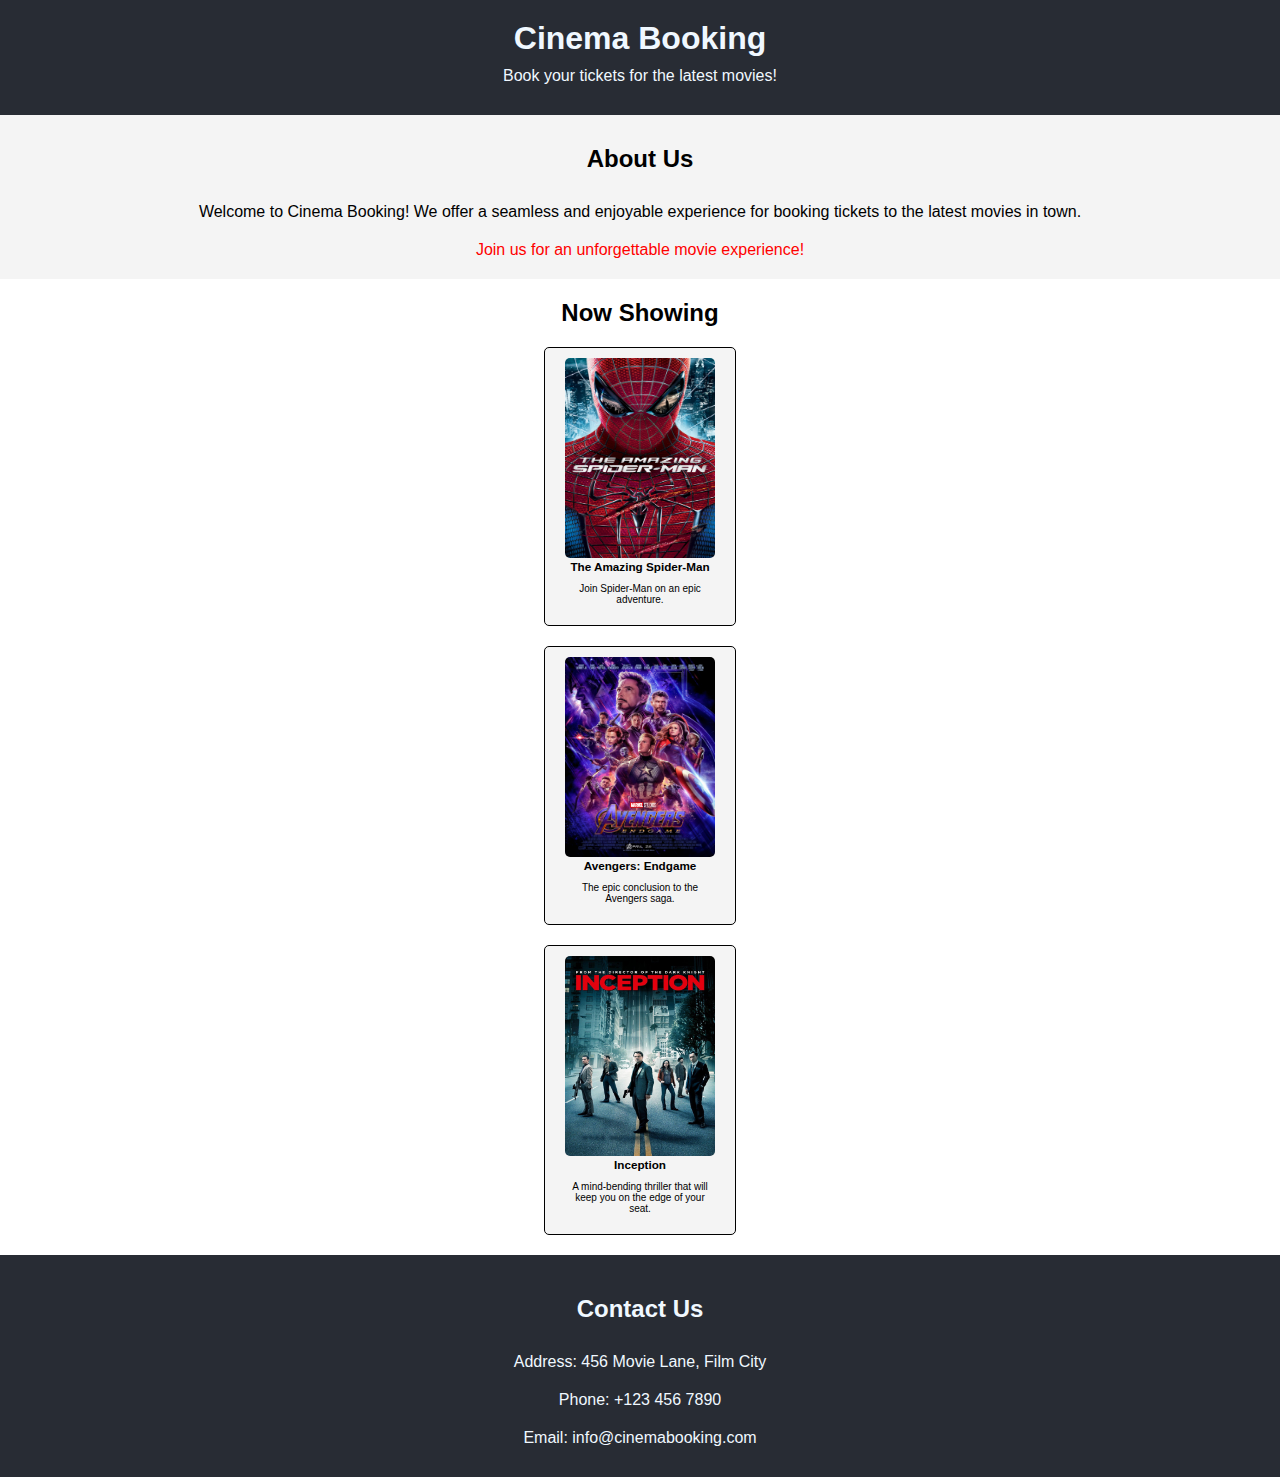
<file: index.html>
<!DOCTYPE html>
<html lang="en">
<head>
    <meta charset="UTF-8">
    <meta name="viewport" content="width=device-width, initial-scale=1.0">
    <title>Cinema Booking</title>
    <link rel="stylesheet" href="styles.css">
</head>
<body>
    <header class="header">
        <h1>Cinema Booking</h1>
        <p>Book your tickets for the latest movies!</p>
    </header>
    
    <section class="about">
        <h2>About Us</h2>
        <p id="intro">Welcome to Cinema Booking! We offer a seamless and enjoyable experience for booking tickets to the latest movies in town.</p>
        <p class="inline-style" style="color: red;">Join us for an unforgettable movie experience!</p>
    </section>
    
  
        <h2 id="now">Now Showing</h2>
        <section class="movies">
        <div class="movie">
            <img src="CSSMovieBooking/assets/images/spiderman.webp" alt="Movie 1">
            <h3>The Amazing Spider-Man</h3>
            <p>Join Spider-Man on an epic adventure.</p>
        </div>
        <div class="movie">
            <img src="CSSMovieBooking/assets/images/avengers.jpg" alt="Movie 2">
            <h3>Avengers: Endgame</h3>
            <p>The epic conclusion to the Avengers saga.</p>
        </div>
        <div class="movie">
            <img src="CSSMovieBooking/assets/images/inception.jpg" alt="Movie 3">
            <h3>Inception</h3>
            <p>A mind-bending thriller that will keep you on the edge of your seat.</p>
        </div>
    </section>
    
    <footer class="footer">
        <h2>Contact Us</h2>
        <ul class="contact-info">
            <li>Address: 456 Movie Lane, Film City</li>
            <li>Phone: +123 456 7890</li>
            <li>Email: info@cinemabooking.com</li>
        </ul>
    </footer>
</body>
</html>
</file>
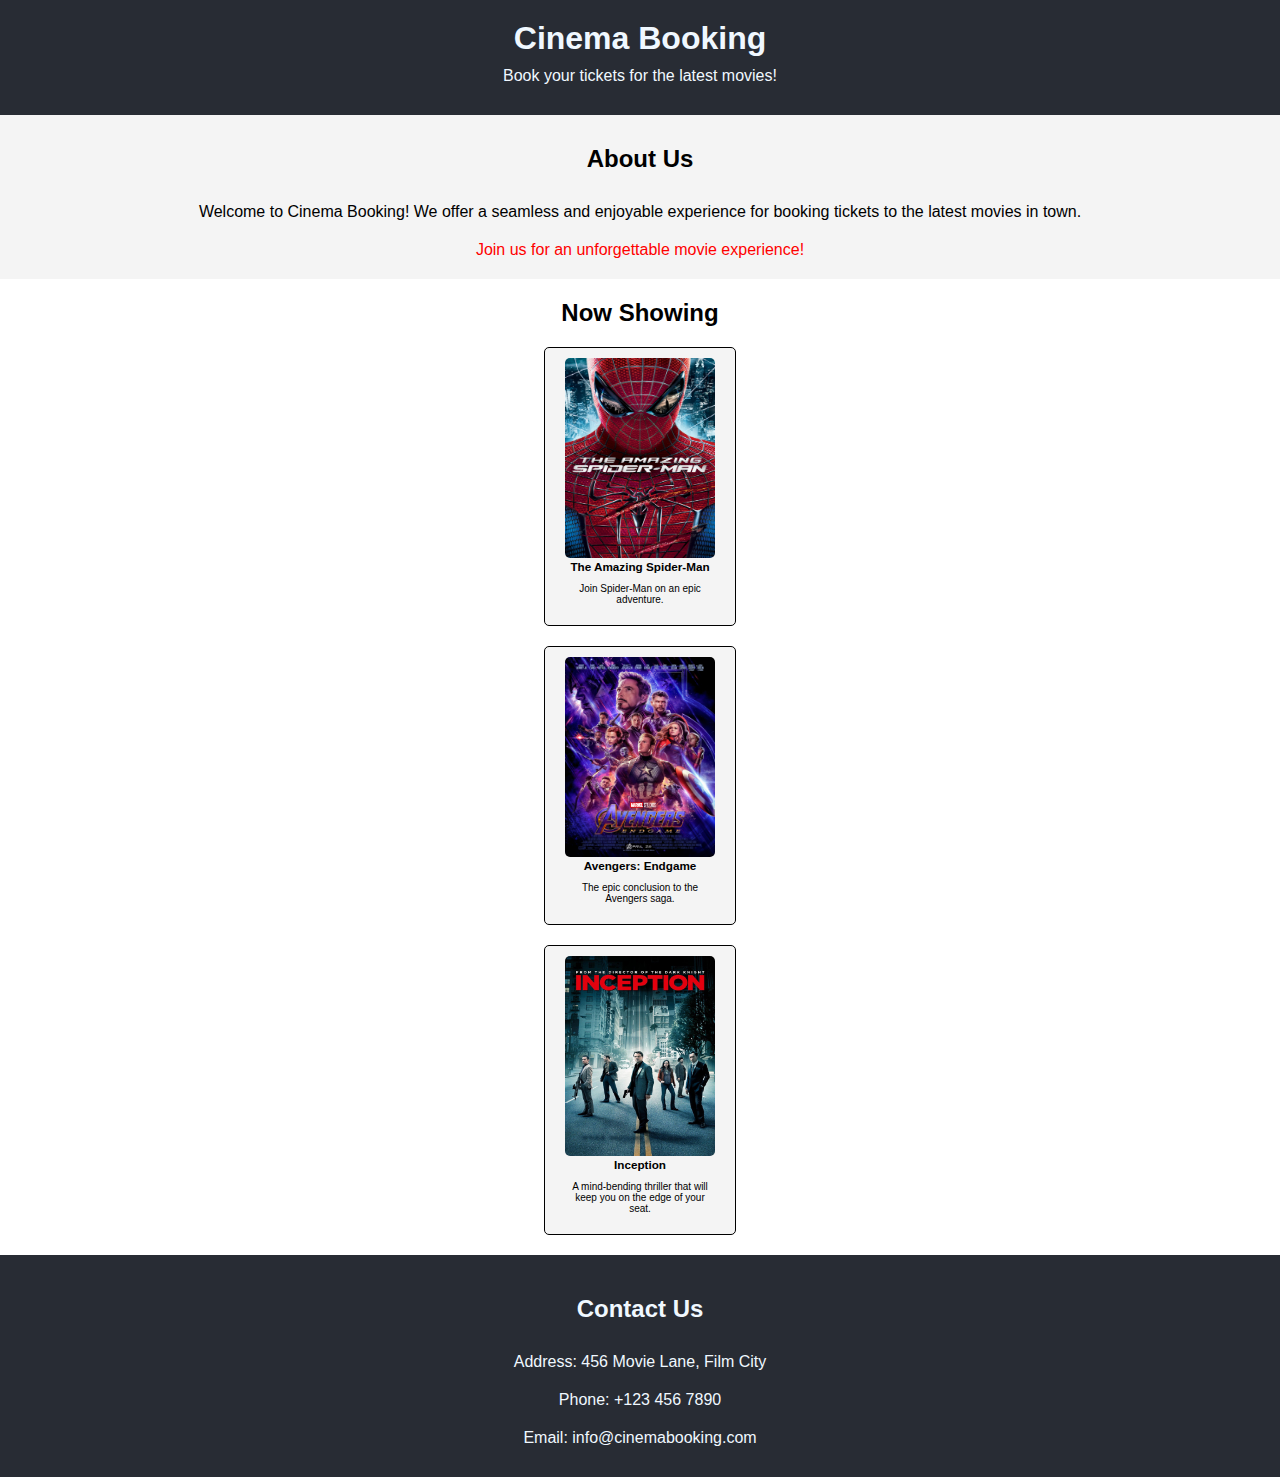
<file: CSSMovieBooking/index.html>
<!DOCTYPE html>
<html lang="en">
<head>
    <meta charset="UTF-8">
    <meta name="viewport" content="width=device-width, initial-scale=1.0">
    <title>Cinema Booking</title>
    <link rel="stylesheet" href="styles.css">
</head>
<body>
    <header class="header">
        <h1>Cinema Booking</h1>
        <p>Book your tickets for the latest movies!</p>
    </header>
    
    <section class="about">
        <h2>About Us</h2>
        <p id="intro">Welcome to Cinema Booking! We offer a seamless and enjoyable experience for booking tickets to the latest movies in town.</p>
        <p class="inline-style" style="color: red;">Join us for an unforgettable movie experience!</p>
    </section>
    
  
        <h2 id="now">Now Showing</h2>
        <section class="movies">
        <div class="movie">
            <img src="assets/images/spiderman.webp" alt="Movie 1">
            <h3>The Amazing Spider-Man</h3>
            <p>Join Spider-Man on an epic adventure.</p>
        </div>
        <div class="movie">
            <img src="assets/images/avengers.jpg" alt="Movie 2">
            <h3>Avengers: Endgame</h3>
            <p>The epic conclusion to the Avengers saga.</p>
        </div>
        <div class="movie">
            <img src="assets/images/inception.jpg" alt="Movie 3">
            <h3>Inception</h3>
            <p>A mind-bending thriller that will keep you on the edge of your seat.</p>
        </div>
    </section>
    
    <footer class="footer">
        <h2>Contact Us</h2>
        <ul class="contact-info">
            <li>Address: 456 Movie Lane, Film City</li>
            <li>Phone: +123 456 7890</li>
            <li>Email: info@cinemabooking.com</li>
        </ul>
    </footer>
</body>
</html>
</file>
<file: styles.css>
*{
    margin: 0;
    padding: 0;
}
.header{
    background-color: #282C34;
    color: aliceblue;
    padding: 20px;
}
.about{
    background-color:  #F4F4F4;
    color: black;
   
    padding: 10px;
    bottom: 23px;
}
body{
    text-align: center;
    font-family: 'Gill Sans', 'Gill Sans MT', Calibri, 'Trebuchet MS', sans-serif;
}
.movie{
    background-color: #F4F4F4;
    border: solid 1px;
    border-radius: 5px;
    padding: 10px;
    width: 170px;
    margin-bottom: 20px;
    font-size: 10px;
}

img{
    height: 200px;
    width: 150px;
    border-radius: 5px;
}
h2{
    margin: 20px;
}
.footer{
    background-color: #282C34;
    color: aliceblue;
    padding: 20px;
}
li{
    padding: 10px;
    list-style: none;
}
p{
  padding: 10px;
}
.movies{
    flex-wrap: wrap;
    display: inline-block;
    justify-content: center;
}
</file>
<file: CSSMovieBooking/styles.css>
*{
    margin: 0;
    padding: 0;
}
.header{
    background-color: #282C34;
    color: aliceblue;
    padding: 20px;
}
.about{
    background-color:  #F4F4F4;
    color: black;
   
    padding: 10px;
    bottom: 23px;
}
body{
    text-align: center;
    font-family: 'Gill Sans', 'Gill Sans MT', Calibri, 'Trebuchet MS', sans-serif;
}
.movie{
    background-color: #F4F4F4;
    border: solid 1px;
    border-radius: 5px;
    padding: 10px;
    width: 170px;
    margin-bottom: 20px;
    font-size: 10px;
}

img{
    height: 200px;
    width: 150px;
    border-radius: 5px;
}
h2{
    margin: 20px;
}
.footer{
    background-color: #282C34;
    color: aliceblue;
    padding: 20px;
}
li{
    padding: 10px;
    list-style: none;
}
p{
  padding: 10px;
}
.movies{
    flex-wrap: wrap;
    display: inline-block;
    justify-content: center;
}
</file>
